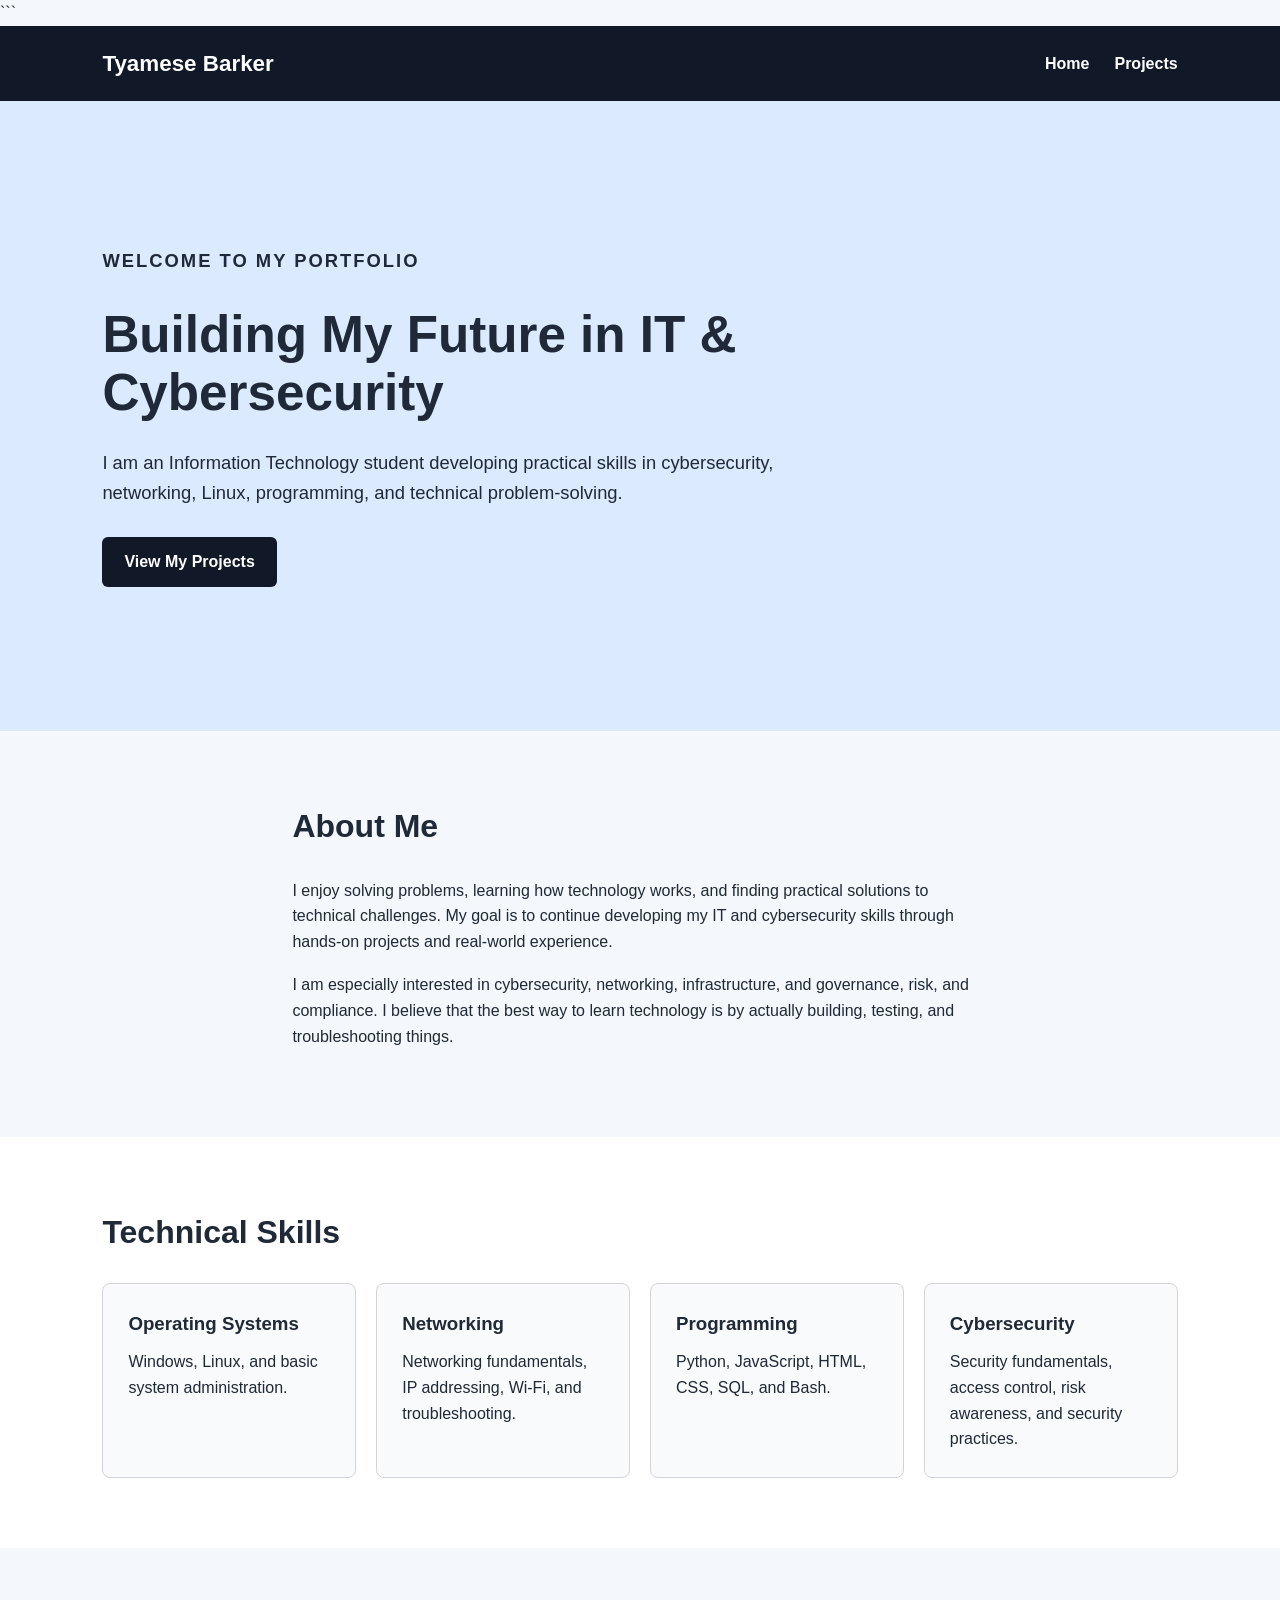
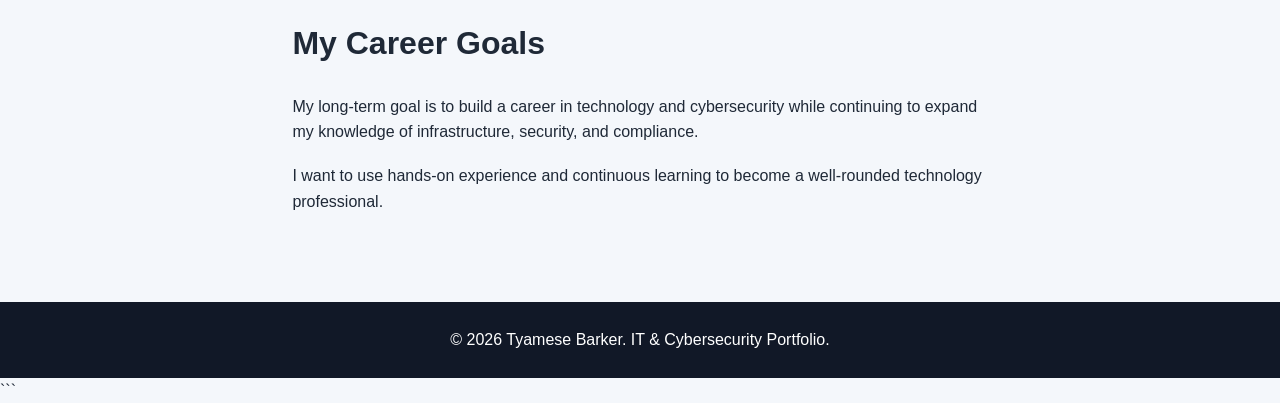
<file: index.html>
<!DOCTYPE html>

<html lang="en">
<head>
    <meta charset="UTF-8">
    <meta name="viewport" content="width=device-width, initial-scale=1.0">
    <meta name="description" content="Tyamese Barker's IT and cybersecurity portfolio.">
    <title>Tyamese Barker | IT & Cybersecurity Portfolio</title>
    <link rel="stylesheet" href="style.css">
</head>

<body>

```
<header>
    <nav class="navbar">
        <div class="logo">Tyamese Barker</div>

        <ul class="nav-links">
            <li><a href="index.html">Home</a></li>
            <li><a href="projects.html">Projects</a></li>
        </ul>
    </nav>
</header>

<main>

    <section class="hero">
        <div class="hero-content">
            <p class="intro">WELCOME TO MY PORTFOLIO</p>

            <h1>Building My Future in IT & Cybersecurity</h1>

            <p>
                I am an Information Technology student developing
                practical skills in cybersecurity, networking, Linux,
                programming, and technical problem-solving.
            </p>

            <a class="button" href="projects.html">View My Projects</a>
        </div>
    </section>

    <section class="about" id="about">
        <h2>About Me</h2>

        <p>
            I enjoy solving problems, learning how technology works,
            and finding practical solutions to technical challenges.
            My goal is to continue developing my IT and cybersecurity
            skills through hands-on projects and real-world experience.
        </p>

        <p>
            I am especially interested in cybersecurity, networking,
            infrastructure, and governance, risk, and compliance.
            I believe that the best way to learn technology is by
            actually building, testing, and troubleshooting things.
        </p>
    </section>

    <section class="skills">
        <h2>Technical Skills</h2>

        <div class="skill-container">
            <div class="skill-card">
                <h3>Operating Systems</h3>
                <p>Windows, Linux, and basic system administration.</p>
            </div>

            <div class="skill-card">
                <h3>Networking</h3>
                <p>Networking fundamentals, IP addressing, Wi-Fi, and troubleshooting.</p>
            </div>

            <div class="skill-card">
                <h3>Programming</h3>
                <p>Python, JavaScript, HTML, CSS, SQL, and Bash.</p>
            </div>

            <div class="skill-card">
                <h3>Cybersecurity</h3>
                <p>Security fundamentals, access control, risk awareness, and security practices.</p>
            </div>
        </div>
    </section>

    <section class="career">
        <h2>My Career Goals</h2>

        <p>
            My long-term goal is to build a career in technology and
            cybersecurity while continuing to expand my knowledge of
            infrastructure, security, and compliance.
        </p>

        <p>
            I want to use hands-on experience and continuous learning
            to become a well-rounded technology professional.
        </p>
    </section>

</main>

<footer>
    <p>&copy; 2026 Tyamese Barker. IT & Cybersecurity Portfolio.</p>
</footer>
```

</body>
</html>
</file>
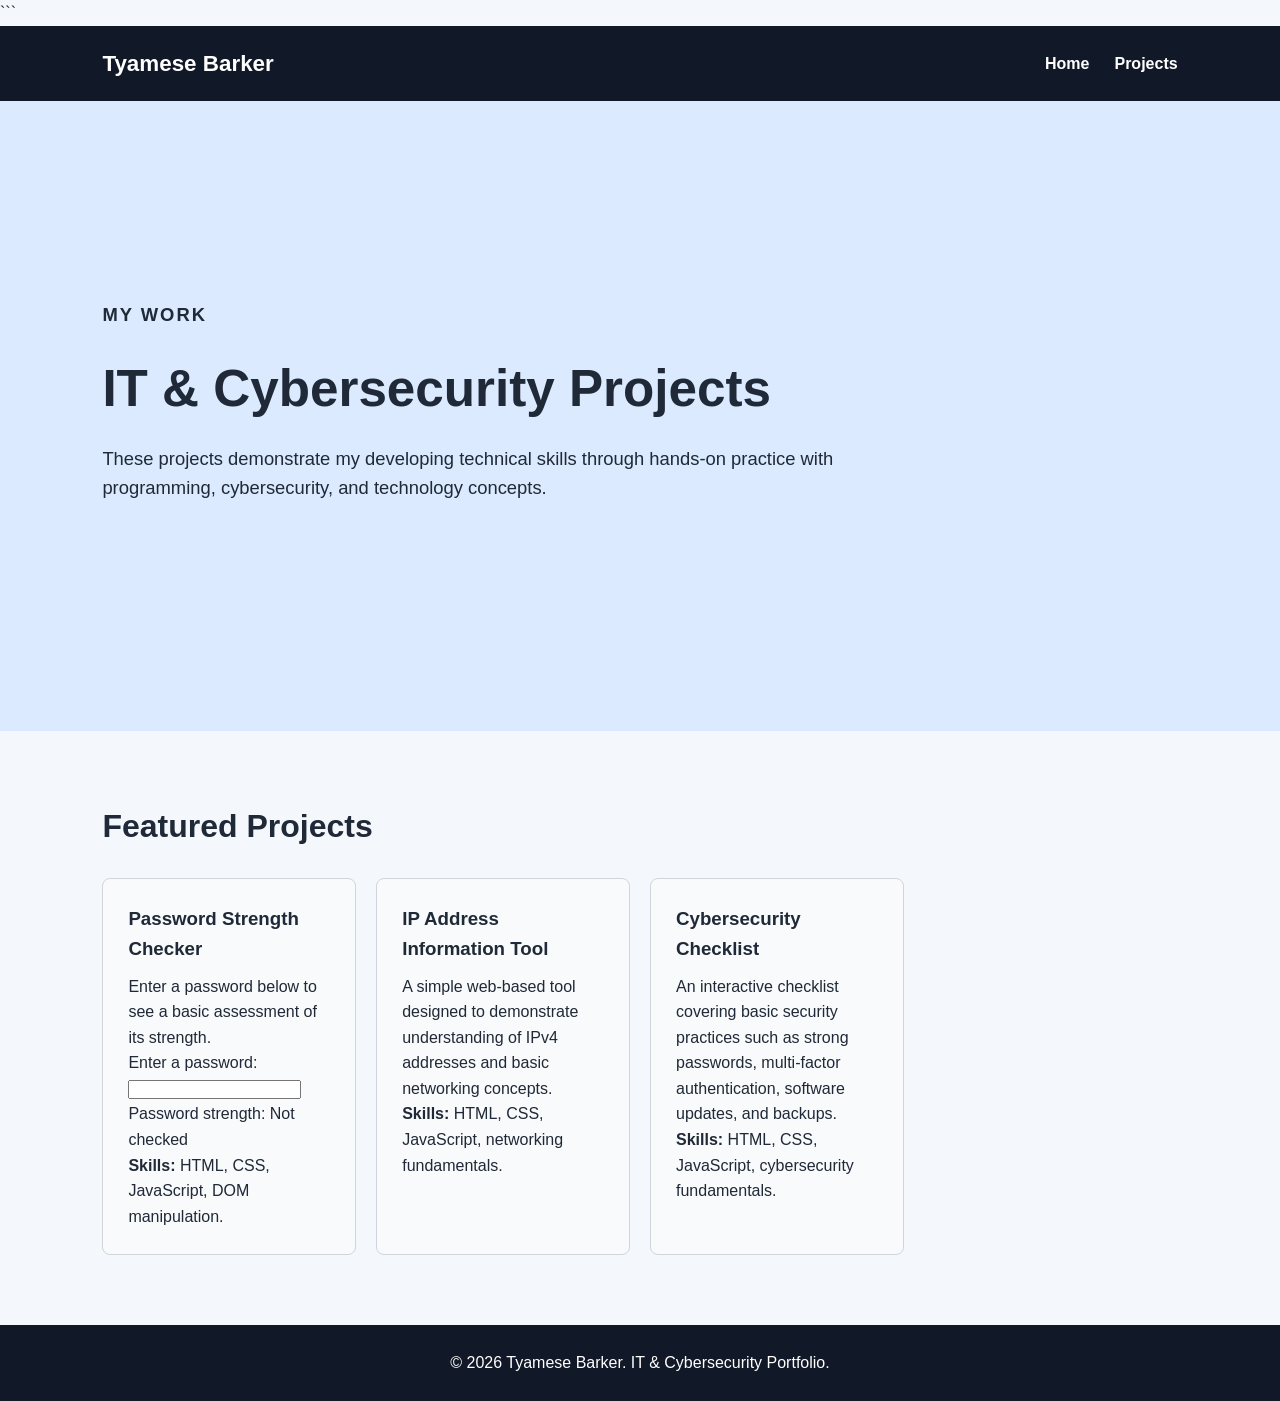
<file: Projects.html>
<!DOCTYPE html>

<html lang="en">
<head>
    <meta charset="UTF-8">
    <meta name="viewport" content="width=device-width, initial-scale=1.0">
    <meta name="description" content="Tyamese Barker's IT and cybersecurity projects.">
    <title>Projects | Tyamese Barker</title>
    <link rel="stylesheet" href="style.css">
</head>

<body>

```
<header>
    <nav class="navbar">
        <div class="logo">Tyamese Barker</div>

        <ul class="nav-links">
            <li><a href="index.html">Home</a></li>
            <li><a href="projects.html">Projects</a></li>
        </ul>
    </nav>
</header>

<main>

    <section class="hero">
        <div class="hero-content">
            <p class="intro">MY WORK</p>

            <h1>IT & Cybersecurity Projects</h1>

            <p>
                These projects demonstrate my developing technical
                skills through hands-on practice with programming,
                cybersecurity, and technology concepts.
            </p>
        </div>
    </section>

    <section class="projects">

        <h2>Featured Projects</h2>

        <div class="skill-container">
<article class="skill-card">
    <h3>Password Strength Checker</h3>

    <p>
        Enter a password below to see a basic assessment
        of its strength.
    </p>

    <label for="password">Enter a password:</label>

    <input
        type="password"
        id="password"
        name="password"
        autocomplete="new-password"
    >

    <p id="strengthMessage">Password strength: Not checked</p>

    <p>
        <strong>Skills:</strong> HTML, CSS, JavaScript,
        DOM manipulation.
    </p>
</article>

            <article class="skill-card">
                <h3>IP Address Information Tool</h3>

                <p>
                    A simple web-based tool designed to demonstrate
                    understanding of IPv4 addresses and basic
                    networking concepts.
                </p>

                <p>
                    <strong>Skills:</strong> HTML, CSS, JavaScript,
                    networking fundamentals.
                </p>
            </article>

            <article class="skill-card">
                <h3>Cybersecurity Checklist</h3>

                <p>
                    An interactive checklist covering basic security
                    practices such as strong passwords, multi-factor
                    authentication, software updates, and backups.
                </p>

                <p>
                    <strong>Skills:</strong> HTML, CSS, JavaScript,
                    cybersecurity fundamentals.
                </p>
            </article>

        </div>

    </section>

</main>

<footer>
    <p>&copy; 2026 Tyamese Barker. IT & Cybersecurity Portfolio.</p>
</footer>

<script src="script.js"></script>

</body>
</html>
</file>
<file: style.css>
* {
  box-sizing: border-box;
  margin: 0;
  padding: 0;
  }

body {
font-family: Arial, Helvetica, sans-serif;
line-height: 1.6;
background-color: #f4f7fb;
color: #1f2937;
}

.navbar {
display: flex;
justify-content: space-between;
align-items: center;
padding: 20px 8%;
background-color: #111827;
}

.logo {
color: white;
font-size: 1.4rem;
font-weight: bold;
}

.nav-links {
display: flex;
gap: 25px;
list-style: none;
}

.nav-links a {
color: white;
text-decoration: none;
font-weight: bold;
}

.nav-links a:hover {
text-decoration: underline;
}

.hero {
min-height: 70vh;
display: flex;
align-items: center;
padding: 70px 8%;
background-color: #dbeafe;
}

.hero-content {
max-width: 750px;
}

.intro {
font-size: 0.9rem;
font-weight: bold;
letter-spacing: 2px;
margin-bottom: 15px;
}

h1 {
font-size: 3.2rem;
line-height: 1.15;
margin-bottom: 25px;
}

.hero p {
font-size: 1.15rem;
margin-bottom: 30px;
}

.button {
display: inline-block;
padding: 12px 22px;
background-color: #111827;
color: white;
text-decoration: none;
border-radius: 6px;
font-weight: bold;
}

.button:hover {
opacity: 0.85;
}

section {
padding: 70px 8%;
}

section h2 {
font-size: 2rem;
margin-bottom: 25px;
}

.about,
.career {
max-width: 900px;
margin: auto;
}

.about p,
.career p {
margin-bottom: 18px;
}

.skills {
background-color: white;
}

.skill-container {
display: grid;
grid-template-columns: repeat(4, 1fr);
gap: 20px;
}

.skill-card {
padding: 25px;
border: 1px solid #d1d5db;
border-radius: 8px;
background-color: #f9fafb;
}

.skill-card h3 {
margin-bottom: 10px;
}

footer {
text-align: center;
padding: 25px;
background-color: #111827;
color: white;
}

@media (max-width: 768px) {

```
.navbar {
    flex-direction: column;
    gap: 15px;
}

.nav-links {
    gap: 15px;
}

.hero {
    min-height: auto;
    padding: 60px 7%;
}

h1 {
    font-size: 2.3rem;
}

.hero p {
    font-size: 1rem;
}

section {
    padding: 50px 7%;
}

.skill-container {
    grid-template-columns: 1fr;
}
```

}
</file>
